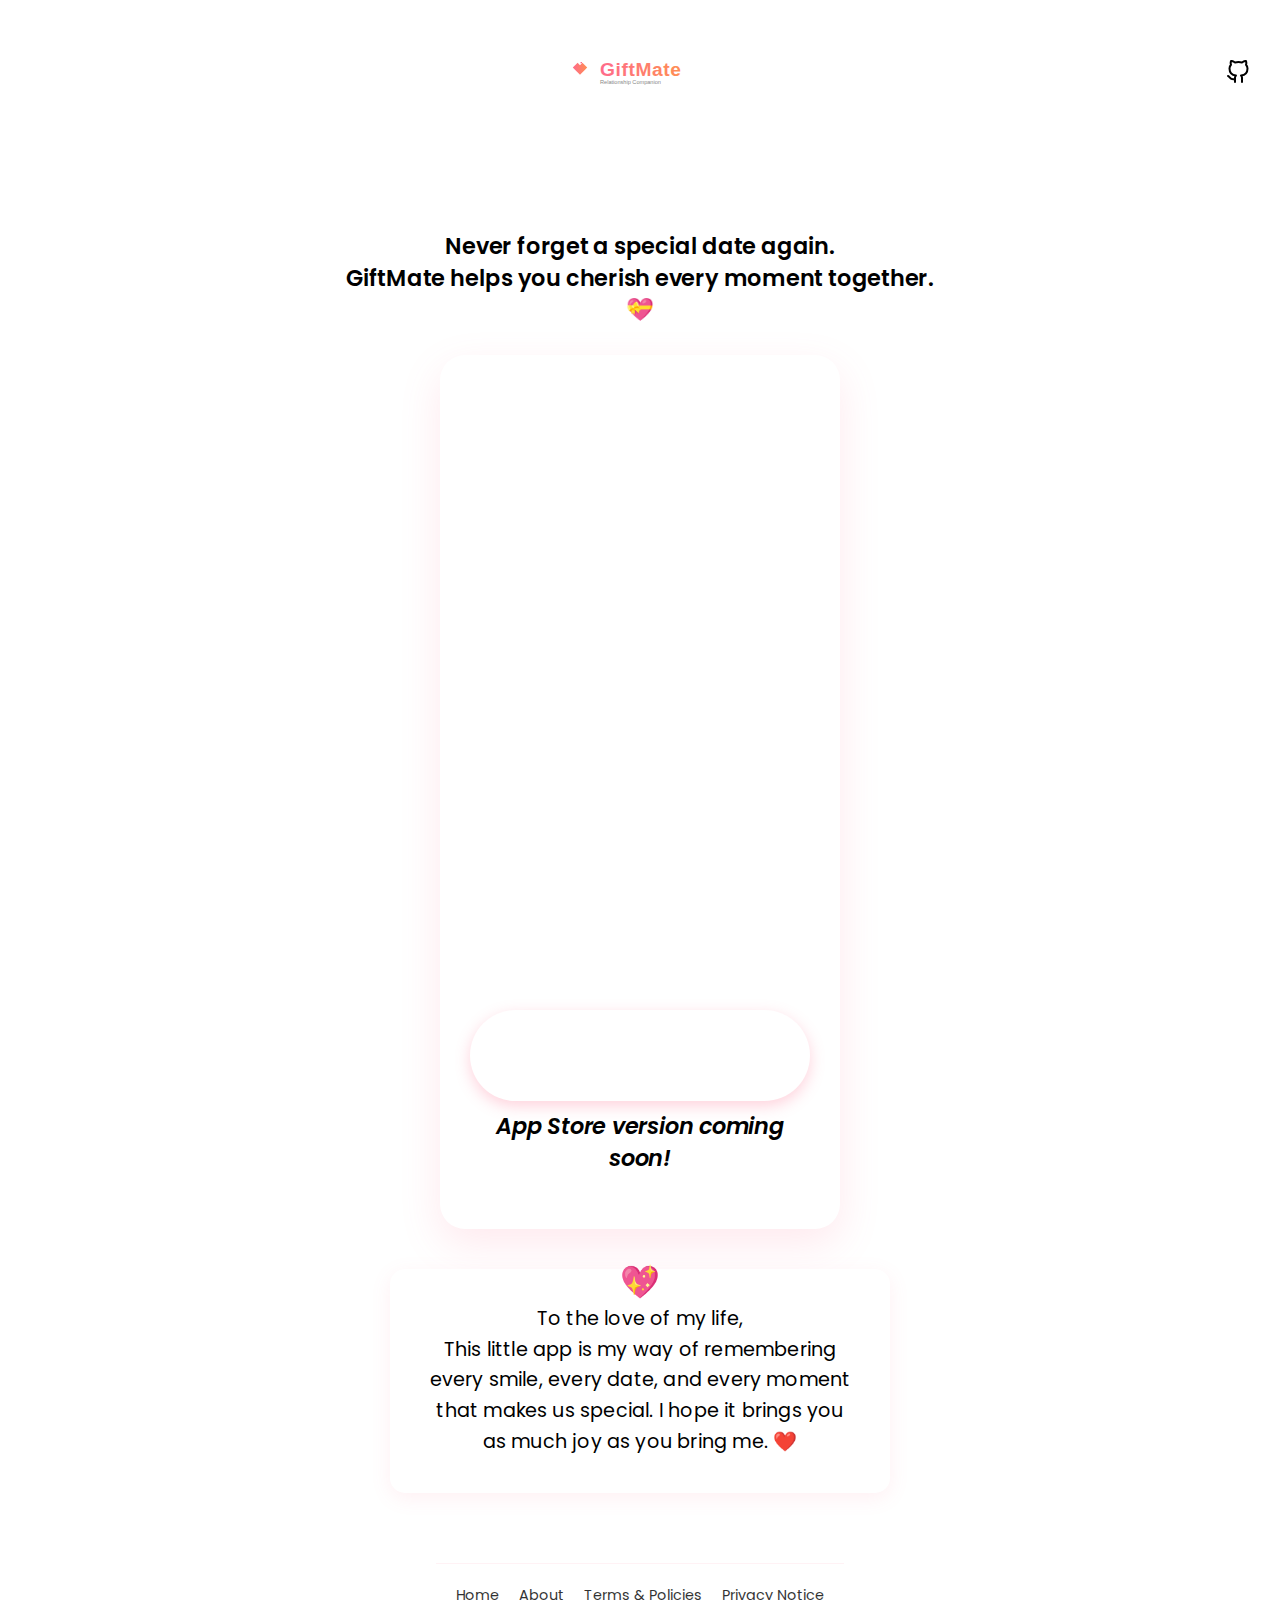
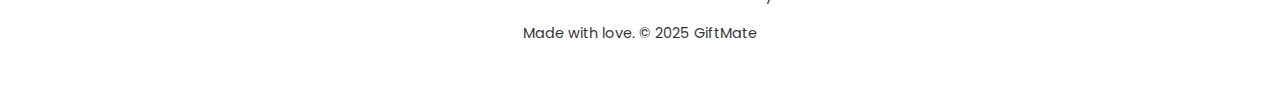
<file: Index.html>
<!DOCTYPE html>
<html lang="en">
<head>
    <meta charset="UTF-8">
    <meta name="viewport" content="width=device-width, initial-scale=1.0">
    <meta name="description" content="GiftMate - Never forget a special date again. A thoughtful app to help you cherish every moment with your loved ones.">
    <meta name="theme-color" content="#FF6B8B">
    <title>GiftMate - A Gift From My Heart</title>
    <link rel="icon" href="./assets/favicon.svg" type="image/svg+xml">
    <meta name="keywords" content="GiftMate, gift reminder, special dates, relationship app, love">
    <meta name="author" content="GiftMate Team">
    <meta property="og:title" content="GiftMate - A Gift From My Heart">
    <meta property="og:description" content="Never forget a special date again. A thoughtful app to help you cherish every moment with your loved ones.">
    <meta property="og:image" content="./assets/preview.svg">
    <meta property="og:type" content="website">
    <meta property="og:url" content="https://giftmate-page.netlify.app">
    <meta property="og:site_name" content="GiftMate">
    <meta name="twitter:card" content="summary_large_image">
    <meta name="twitter:title" content="GiftMate - A Gift From My Heart">
    <meta name="twitter:description" content="Never forget a special date again. A thoughtful app to help you cherish every moment with your loved ones.">
    <meta name="twitter:image" content="./assets/preview.svg">
    <link rel="canonical" href="https://giftmate-page.netlify.app">
    <link rel="preconnect" href="https://fonts.googleapis.com">
    <link rel="preconnect" href="https://fonts.gstatic.com" crossorigin>
    <link href="https://fonts.googleapis.com/css2?family=Playfair+Display:wght@400;700&family=Poppins:wght@400;600;700&display=swap" rel="stylesheet" media="print" onload="this.media='all'">
    <noscript>
        <link href="https://fonts.googleapis.com/css2?family=Playfair+Display:wght@400;700&family=Poppins:wght@400;600;700&display=swap" rel="stylesheet">
    </noscript>
    <link rel="stylesheet" href="./assets/styles.css">
    <link rel="preload" href="./assets/logo.svg" as="image" type="image/svg+xml">
    <link rel="preload" href="./assets/preview.svg" as="image" type="image/svg+xml">
</head>
<body>
    <header role="banner">
        <img src="./assets/logo.svg" alt="GiftMate - Your thoughtful gift reminder companion" class="logo" loading="eager" width="180" height="40">
        <h1>A Gift From My Heart</h1>
        <a href="https://github.com/johnwesleyquintero/giftmate" class="github-link" aria-label="View source code on GitHub" target="_blank" rel="noopener noreferrer">
            <img src="./assets/github.svg" alt="GitHub" class="github-icon" width="24" height="24" loading="eager">
        </a>
    </header>
    
    <main role="main">
        <section class="hero" aria-labelledby="hero-title">
            <p id="hero-title">Never forget a special date again. <br> 
               GiftMate helps you cherish every moment together. 💝</p>
            
            <div class="preview-container">
                <img src="./assets/preview.svg" alt="GiftMate App interface showing gift reminders and date tracking features" class="app-screenshot" loading="lazy" width="300" height="600" onerror="this.onerror=null; this.alt='App preview image failed to load';">
                
                <div class="download-section">
                    <a href="https://github.com/johnwesleyquintero/GiftMate-App" class="download-btn" role="button" aria-label="Download GiftMate App from GitHub" target="_blank" rel="noopener noreferrer">
                        <span aria-hidden="true">Download Pre-release Version</span>
                    </a>
                    <p class="download-note">App Store version coming soon!</p>
                </div>
        </section>
    
        <section class="love-note" aria-label="Personal Message">
            <p>To the love of my life,</p>
            <p>This little app is my way of remembering every smile, every date, and every moment that makes us special. I hope it brings you as much joy as you bring me. ❤️</p>
        </section>
    </main>
    
    <footer role="contentinfo" class="site-footer">
        <nav class="footer-nav" aria-label="Footer Navigation">
            <a href="./Index.html" class="footer-link">Home</a>
            <a href="./pages/about.html" class="footer-link">About</a>
            <a href="./pages/terms.html" class="footer-link">Terms & Policies</a>
            <a href="./pages/privacy.html" class="footer-link">Privacy Notice</a>
        </nav>
        <p>Made with love. <span aria-label="Copyright">©</span> 2025 GiftMate</p>
    </footer>
</body>
</html>
</file>
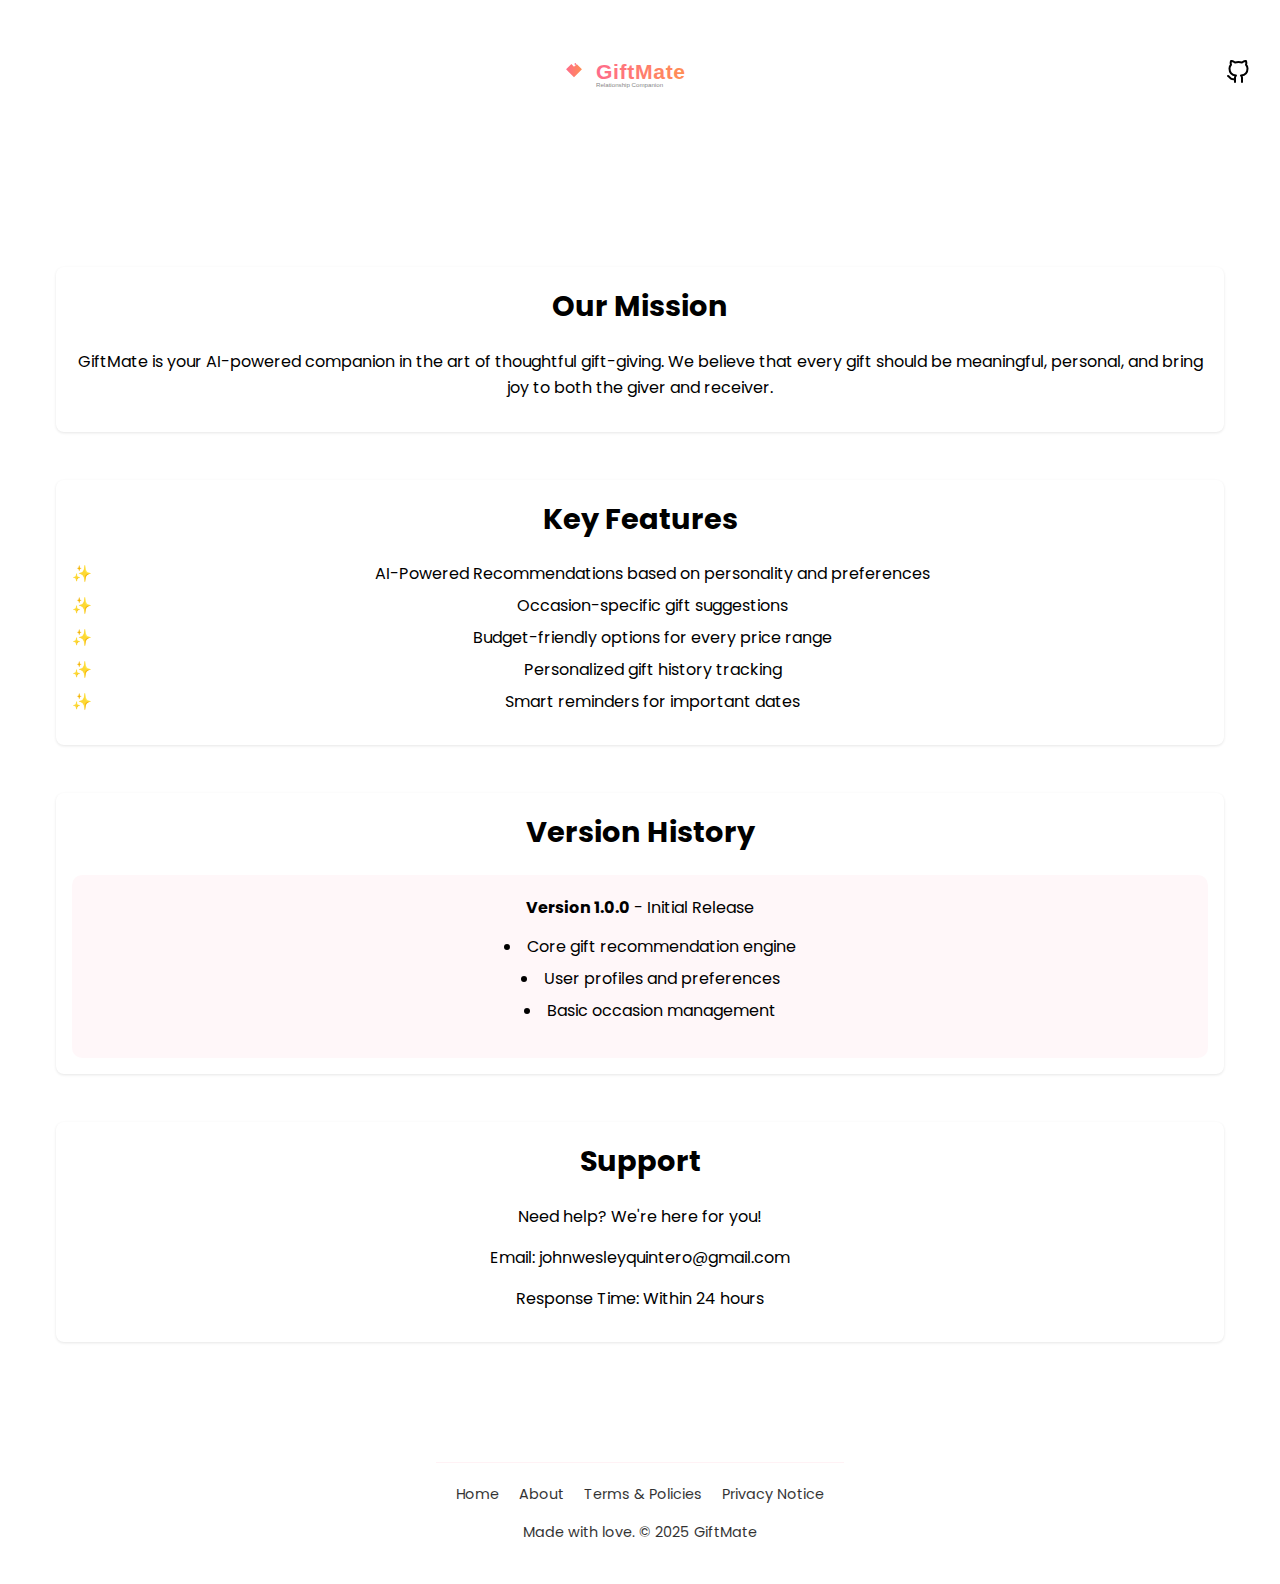
<file: pages/about.html>
<!DOCTYPE html>
<html lang="en">
<head>
    <meta charset="UTF-8">
    <meta name="viewport" content="width=device-width, initial-scale=1.0">
    <meta name="description" content="GiftMate - Never forget a special date again. A thoughtful app to help you cherish every moment with your loved ones.">
    <meta name="theme-color" content="#FF6B8B">
    <title>About GiftMate - Your AI-Powered Gift Recommendation App</title>
    <link rel="icon" href="../assets/favicon.svg" type="image/svg+xml">
    <meta name="keywords" content="GiftMate, gift reminder, special dates, relationship app, love">
    <meta name="author" content="GiftMate Team">
    <meta property="og:title" content="About GiftMate - Your AI-Powered Gift Recommendation App">
    <meta property="og:description" content="Never forget a special date again. A thoughtful app to help you cherish every moment with your loved ones.">
    <meta property="og:image" content="../assets/preview.svg">
    <meta property="og:type" content="website">
    <meta property="og:url" content="https://giftmate-dev.netlify.app/about">
    <meta property="og:site_name" content="GiftMate">
    <meta name="twitter:card" content="summary_large_image">
    <meta name="twitter:title" content="About GiftMate - Your AI-Powered Gift Recommendation App">
    <meta name="twitter:description" content="Never forget a special date again. A thoughtful app to help you cherish every moment with your loved ones.">
    <meta name="twitter:image" content="../assets/preview.svg">
    <link rel="canonical" href="https://giftmate-page.netlify.app/about">
    <link rel="preconnect" href="https://fonts.googleapis.com">
    <link rel="preconnect" href="https://fonts.gstatic.com" crossorigin>
    <link href="https://fonts.googleapis.com/css2?family=Poppins:wght@400;600;700&family=Playfair+Display:wght@700&display=swap" rel="stylesheet" media="print" onload="this.media='all'">
    <noscript>
        <link href="https://fonts.googleapis.com/css2?family=Poppins:wght@400;600;700&family=Playfair+Display:wght@700&display=swap" rel="stylesheet">
    </noscript>
    <link rel="stylesheet" href="../assets/styles.css">
    <link rel="preload" href="../assets/logo.svg" as="image" type="image/svg+xml">
    <link rel="preload" href="../assets/preview.svg" as="image" type="image/svg+xml">
</head>
<body>
    <header role="banner">
        <a href="../index.html" class="logo-link">
            <img src="../assets/logo.svg" alt="GiftMate - Your thoughtful gift reminder companion" class="logo" loading="eager" width="200" height="44">
        </a>
        <a href="https://github.com/johnwesleyquintero/giftmate" class="github-link" aria-label="View source code on GitHub" target="_blank" rel="noopener noreferrer">
            <img src="../assets/github.svg" alt="GitHub" class="github-icon" width="24" height="24" loading="eager">
        </a>
    </header>

    <main class="page-content">
        <h1>About GiftMate</h1>
        
        <section class="content-section">
            <h2>Our Mission</h2>
            <p>GiftMate is your AI-powered companion in the art of thoughtful gift-giving. We believe that every gift should be meaningful, personal, and bring joy to both the giver and receiver.</p>
        </section>

        <section class="content-section">
            <h2>Key Features</h2>
            <ul class="feature-list">
                <li>AI-Powered Recommendations based on personality and preferences</li>
                <li>Occasion-specific gift suggestions</li>
                <li>Budget-friendly options for every price range</li>
                <li>Personalized gift history tracking</li>
                <li>Smart reminders for important dates</li>
            </ul>
        </section>

        <section class="content-section">
            <h2>Version History</h2>
            <div class="version-info">
                <p><strong>Version 1.0.0</strong> - Initial Release</p>
                <ul>
                    <li>Core gift recommendation engine</li>
                    <li>User profiles and preferences</li>
                    <li>Basic occasion management</li>
                </ul>
            </div>
        </section>

        <section class="content-section">
            <h2>Support</h2>
            <p>Need help? We're here for you!</p>
            <p>Email: johnwesleyquintero@gmail.com</p>
            <p>Response Time: Within 24 hours</p>
        </section>
    </main>

    <footer role="contentinfo" class="site-footer">
        <nav class="footer-nav" aria-label="Footer Navigation">
            <a href="../Index.html" class="footer-link">Home</a>
            <a href="./about.html" class="footer-link">About</a>
            <a href="./terms.html" class="footer-link">Terms & Policies</a>
            <a href="./privacy.html" class="footer-link">Privacy Notice</a>
        </nav>
        <p>Made with love. <span aria-label="Copyright">©</span> 2025 GiftMate</p>
    </footer>
</body>
</html>
</file>
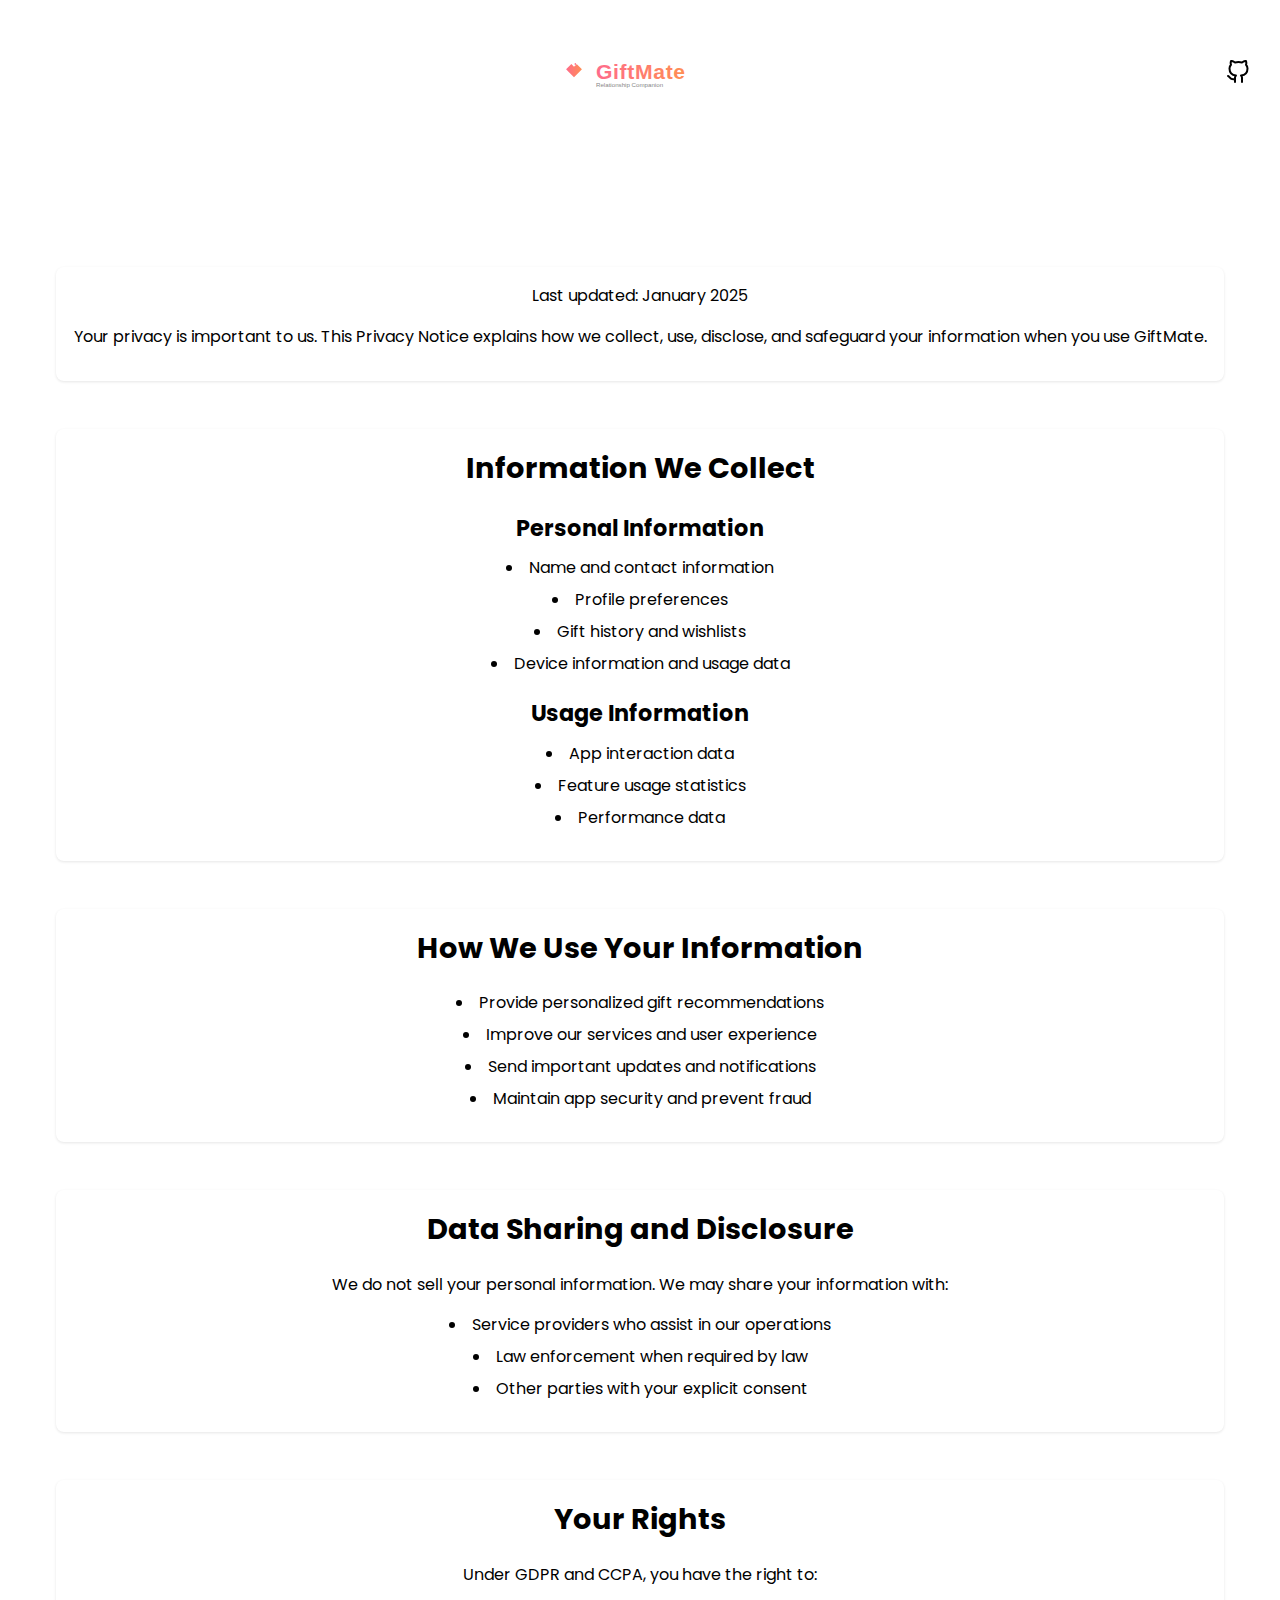
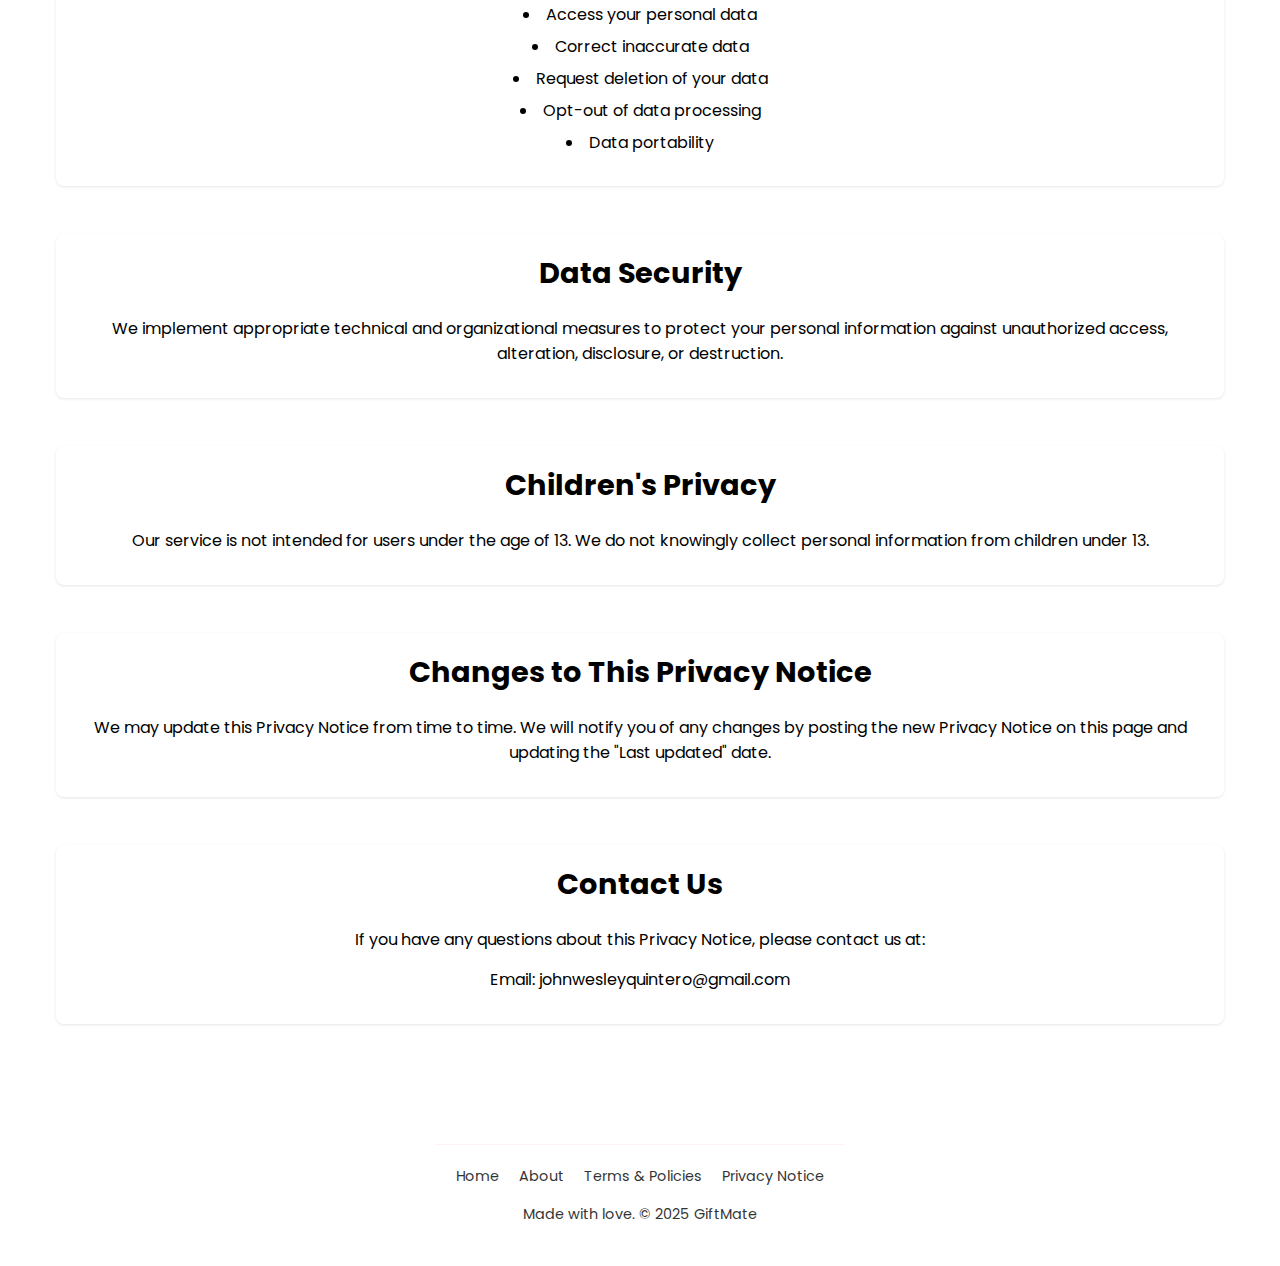
<file: pages/privacy.html>
<!DOCTYPE html>
<html lang="en">
<head>
    <meta charset="UTF-8">
    <meta name="viewport" content="width=device-width, initial-scale=1.0">
    <title>Privacy Notice - GiftMate</title>
    <link rel="stylesheet" href="../assets/styles.css">
    <link href="https://fonts.googleapis.com/css2?family=Poppins:wght@400;600;700&family=Playfair+Display:wght@700&display=swap" rel="stylesheet">
</head>
<body>
    <header role="banner">
        <a href="../index.html" class="logo-link">
            <img src="../assets/logo.svg" alt="GiftMate - Your thoughtful gift reminder companion" class="logo" loading="eager" width="200" height="44">
        </a>
        <a href="https://github.com/johnwesleyquintero/giftmate" class="github-link" aria-label="View source code on GitHub" target="_blank" rel="noopener noreferrer">
            <img src="../assets/github.svg" alt="GitHub" class="github-icon" width="24" height="24" loading="eager">
        </a>
    </header>

    <main class="page-content">
        <h1>Privacy Notice</h1>
        
        <section class="content-section">
            <p>Last updated: January 2025</p>
            <p>Your privacy is important to us. This Privacy Notice explains how we collect, use, disclose, and safeguard your information when you use GiftMate.</p>
        </section>

        <section class="content-section">
            <h2>Information We Collect</h2>
            <h3>Personal Information</h3>
            <ul>
                <li>Name and contact information</li>
                <li>Profile preferences</li>
                <li>Gift history and wishlists</li>
                <li>Device information and usage data</li>
            </ul>

            <h3>Usage Information</h3>
            <ul>
                <li>App interaction data</li>
                <li>Feature usage statistics</li>
                <li>Performance data</li>
            </ul>
        </section>

        <section class="content-section">
            <h2>How We Use Your Information</h2>
            <ul>
                <li>Provide personalized gift recommendations</li>
                <li>Improve our services and user experience</li>
                <li>Send important updates and notifications</li>
                <li>Maintain app security and prevent fraud</li>
            </ul>
        </section>

        <section class="content-section">
            <h2>Data Sharing and Disclosure</h2>
            <p>We do not sell your personal information. We may share your information with:</p>
            <ul>
                <li>Service providers who assist in our operations</li>
                <li>Law enforcement when required by law</li>
                <li>Other parties with your explicit consent</li>
            </ul>
        </section>

        <section class="content-section">
            <h2>Your Rights</h2>
            <p>Under GDPR and CCPA, you have the right to:</p>
            <ul>
                <li>Access your personal data</li>
                <li>Correct inaccurate data</li>
                <li>Request deletion of your data</li>
                <li>Opt-out of data processing</li>
                <li>Data portability</li>
            </ul>
        </section>

        <section class="content-section">
            <h2>Data Security</h2>
            <p>We implement appropriate technical and organizational measures to protect your personal information against unauthorized access, alteration, disclosure, or destruction.</p>
        </section>

        <section class="content-section">
            <h2>Children's Privacy</h2>
            <p>Our service is not intended for users under the age of 13. We do not knowingly collect personal information from children under 13.</p>
        </section>

        <section class="content-section">
            <h2>Changes to This Privacy Notice</h2>
            <p>We may update this Privacy Notice from time to time. We will notify you of any changes by posting the new Privacy Notice on this page and updating the "Last updated" date.</p>
        </section>

        <section class="content-section">
            <h2>Contact Us</h2>
            <p>If you have any questions about this Privacy Notice, please contact us at:</p>
            <p>Email: johnwesleyquintero@gmail.com</p>
        </section>
    </main>

    <footer role="contentinfo" class="site-footer">
        <nav class="footer-nav" aria-label="Footer Navigation">
            <a href="../Index.html" class="footer-link">Home</a>
            <a href="./about.html" class="footer-link">About</a>
            <a href="./terms.html" class="footer-link">Terms & Policies</a>
            <a href="./privacy.html" class="footer-link">Privacy Notice</a>
        </nav>
        <p>Made with love. <span aria-label="Copyright">©</span> 2025 GiftMate</p>
    </footer>
</body>
</html>
</file>
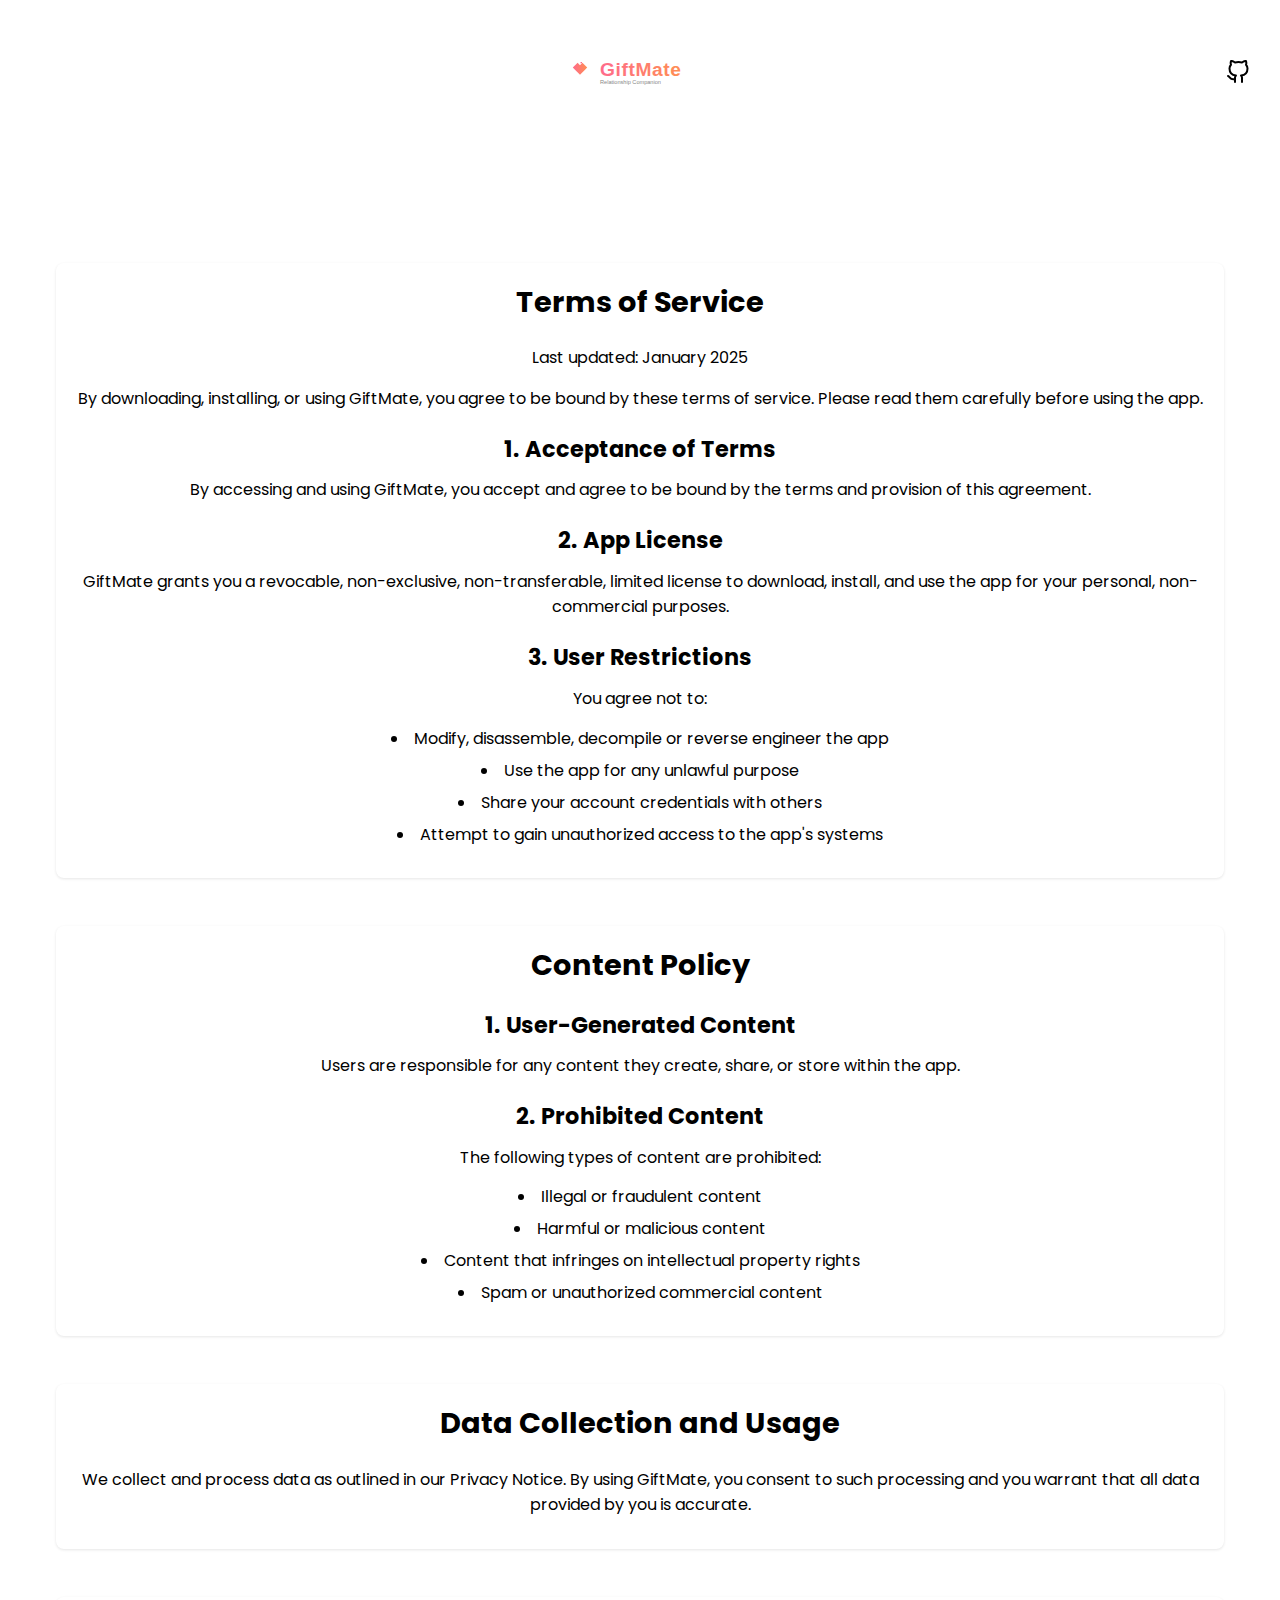
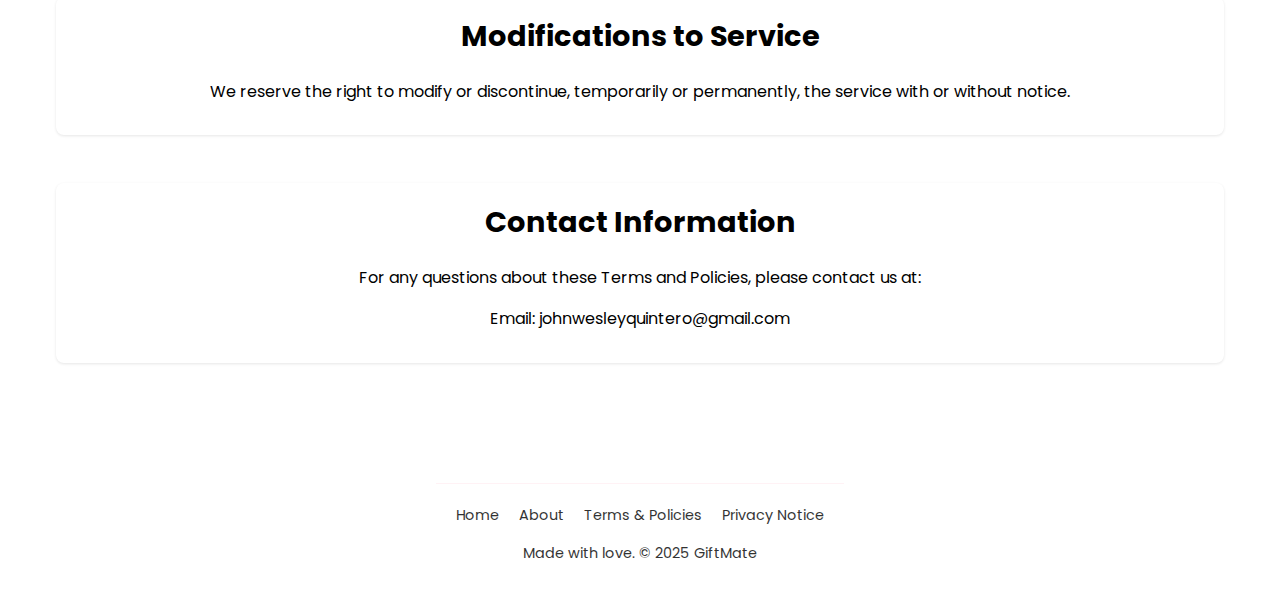
<file: pages/terms.html>
<!DOCTYPE html>
<html lang="en">
<head>
    <meta charset="UTF-8">
    <meta name="viewport" content="width=device-width, initial-scale=1.0">
    <title>Terms and Policies - GiftMate</title>
    <link rel="stylesheet" href="../assets/styles.css">
    <link href="https://fonts.googleapis.com/css2?family=Poppins:wght@400;600;700&family=Playfair+Display:wght@700&display=swap" rel="stylesheet">
</head>
<body>
    <header role="banner">
        <a href="../index.html" class="logo-link">
            <img src="../assets/logo.svg" alt="GiftMate - Your thoughtful gift reminder companion" class="logo" loading="eager" width="180" height="40">
        </a>
        <a href="https://github.com/johnwesleyquintero/giftmate" class="github-link" aria-label="View source code on GitHub" target="_blank" rel="noopener noreferrer">
            <img src="../assets/github.svg" alt="GitHub" class="github-icon" width="24" height="24" loading="eager">
        </a>
    </header>

    <main class="page-content">
        <h1>Terms and Policies</h1>
        
        <section class="content-section">
            <h2>Terms of Service</h2>
            <p>Last updated: January 2025</p>
            <p>By downloading, installing, or using GiftMate, you agree to be bound by these terms of service. Please read them carefully before using the app.</p>
            
            <h3>1. Acceptance of Terms</h3>
            <p>By accessing and using GiftMate, you accept and agree to be bound by the terms and provision of this agreement.</p>

            <h3>2. App License</h3>
            <p>GiftMate grants you a revocable, non-exclusive, non-transferable, limited license to download, install, and use the app for your personal, non-commercial purposes.</p>

            <h3>3. User Restrictions</h3>
            <p>You agree not to:</p>
            <ul>
                <li>Modify, disassemble, decompile or reverse engineer the app</li>
                <li>Use the app for any unlawful purpose</li>
                <li>Share your account credentials with others</li>
                <li>Attempt to gain unauthorized access to the app's systems</li>
            </ul>
        </section>

        <section class="content-section">
            <h2>Content Policy</h2>
            <h3>1. User-Generated Content</h3>
            <p>Users are responsible for any content they create, share, or store within the app.</p>

            <h3>2. Prohibited Content</h3>
            <p>The following types of content are prohibited:</p>
            <ul>
                <li>Illegal or fraudulent content</li>
                <li>Harmful or malicious content</li>
                <li>Content that infringes on intellectual property rights</li>
                <li>Spam or unauthorized commercial content</li>
            </ul>
        </section>

        <section class="content-section">
            <h2>Data Collection and Usage</h2>
            <p>We collect and process data as outlined in our Privacy Notice. By using GiftMate, you consent to such processing and you warrant that all data provided by you is accurate.</p>
        </section>

        <section class="content-section">
            <h2>Modifications to Service</h2>
            <p>We reserve the right to modify or discontinue, temporarily or permanently, the service with or without notice.</p>
        </section>

        <section class="content-section">
            <h2>Contact Information</h2>
            <p>For any questions about these Terms and Policies, please contact us at:</p>
            <p>Email: johnwesleyquintero@gmail.com</p>
        </section>
    </main>

    <footer role="contentinfo" class="site-footer">
        <nav class="footer-nav" aria-label="Footer Navigation">
            <a href="../Index.html" class="footer-link">Home</a>
            <a href="./about.html" class="footer-link">About</a>
            <a href="./terms.html" class="footer-link">Terms & Policies</a>
            <a href="./privacy.html" class="footer-link">Privacy Notice</a>
        </nav>
        <p>Made with love. <span aria-label="Copyright">©</span> 2025 GiftMate</p>
    </footer>
</body>
</html>
</file>
<file: assets/styles.css>
:root {
  --primary-color: #FF6B8B;
  --secondary-color: #4A90E2;
  --text-color: #2D3748;
  --background-color: #FFFFFF;
  --success-color: #48BB78;
  --error-color: #F56565;
  --transition-timing: 0.2s;
  --max-content-width: 1200px;
  --spacing-unit: 1rem;
}

@media (prefers-reduced-motion: reduce) {
  :root {
    --transition-timing: 0s;
  }
}

@keyframes fadeIn {
    from { opacity: 0; transform: translateY(10px); }
    to { opacity: 1; transform: translateY(0); }
}

* {
    margin: 0;
    padding: 0;
    box-sizing: border-box;
    font-family: 'Poppins', sans-serif;
}

body {
    background: linear-gradient(135deg, var(--white), #FFE6EE);
    color: var(--text);
    min-height: 100vh;
    display: flex;
    flex-direction: column;
    align-items: center;
    text-align: center;
    padding: 20px;
    line-height: 1.6;
}

header {
    margin: 30px 0;
    position: relative;
    width: 100%;
}

.github-link {
    position: absolute;
    top: 0;
    right: 0;
    padding: 10px;
    transition: transform 0.3s ease;
}

.github-link:hover {
    transform: scale(1.1);
}

.github-icon {
    width: 24px;
    height: 24px;
    stroke: var(--pink-dark);
    transition: stroke 0.3s ease;
}

@media (max-width: 600px) {
    .github-icon {
        width: 20px;
        height: 20px;
    }
}

.logo {
    width: 220px;
    margin-bottom: 10px;
    transition: transform 0.3s ease;
}

.logo:hover {
    transform: scale(1.05);
}

h1 {
    font-size: 2.8rem;
    margin: 20px 0;
    background: linear-gradient(to right, var(--pink-dark), var(--peach));
    -webkit-background-clip: text;
    -webkit-text-fill-color: transparent;
    font-weight: 700;
    letter-spacing: -0.02em;
    line-height: 1.2;
}

.hero {
    max-width: 600px;
    margin: 0 auto 40px;
}

.hero p {
    font-size: 1.4rem;
    margin-bottom: 20px;
    animation: fadeIn 1s ease-out;
    font-weight: 600;
    line-height: 1.4;
    letter-spacing: -0.01em;
}

.preview-container {
    background: white;
    padding: 30px;
    border-radius: 25px;
    box-shadow: 0 15px 40px rgba(255, 107, 139, 0.15);
    margin: 30px auto;
    max-width: 400px;
    display: flex;
    flex-direction: column;
    align-items: center;
    transform: translateY(0);
    transition: transform 0.3s ease, box-shadow 0.3s ease;
}

.preview-container:hover {
    transform: translateY(-5px);
    box-shadow: 0 20px 50px rgba(255, 107, 139, 0.2);
}

.app-screenshot {
    width: 100%;
    max-width: 300px;
    border-radius: 20px;
    margin: 0;
    border: 8px solid var(--white);
    transition: transform 0.3s ease;
    opacity: 0;
    animation: fadeIn 0.5s ease-out forwards;
}

.app-screenshot:hover {
    transform: scale(1.02);
}

.download-section {
    display: flex;
    flex-direction: column;
    align-items: center;
    margin: 25px 0 5px;
}

.download-note {
    font-size: 0.9rem;
    color: var(--pink-dark);
    margin-top: 10px;
    font-style: italic;
}

.download-btn {
    display: inline-block;
    background: linear-gradient(to right, var(--pink-dark), var(--peach));
    color: white;
    padding: 16px 32px;
    border-radius: 50px;
    text-decoration: none;
    font-weight: 600;
    font-size: 1.15rem;
    letter-spacing: 0.02em;
    box-shadow: 0 5px 15px rgba(255, 107, 139, 0.3);
    transition: transform 0.3s, box-shadow 0.3s;
    position: relative;
    overflow: hidden;
}

.download-btn::before {
    content: '';
    position: absolute;
    top: 0;
    left: -100%;
    width: 100%;
    height: 100%;
    background: linear-gradient(120deg, transparent, rgba(255,255,255,0.3), transparent);
    transition: 0.5s;
}

.download-btn:hover {
    transform: translateY(-3px);
    box-shadow: 0 8px 20px rgba(255, 107, 139, 0.4);
}

.download-btn:hover::before {
    left: 100%;
}

.download-btn:focus {
    outline: none;
    box-shadow: 0 0 0 3px rgba(255, 107, 139, 0.5);
}

.love-note {
    background: white;
    padding: 35px;
    border-radius: 15px;
    max-width: 500px;
    margin: 30px auto;
    box-shadow: 0 5px 20px rgba(255, 107, 139, 0.1);
    position: relative;
    transition: transform 0.3s ease;
    font-family: 'Playfair Display', serif;
    font-size: 1.2rem;
    line-height: 1.6;
    letter-spacing: 0.01em;
}

.love-note:hover {
    transform: translateY(-3px);
}

.love-note::before {
    content: "💖";
    position: absolute;
    top: -15px;
    left: 50%;
    transform: translateX(-50%);
    font-size: 2rem;
    animation: pulse 2s infinite;
}

footer {
    margin-top: 40px;
    color: var(--pink-dark);
    font-size: 0.9rem;
    opacity: 0.8;
    transition: opacity 0.3s ease;
    padding: 20px;
    border-top: 1px solid rgba(255, 107, 139, 0.1);
}

footer:hover {
    opacity: 1;
}

.footer-nav {
    display: flex;
    justify-content: center;
    gap: 20px;
    margin-bottom: 15px;
}

.footer-link {
    color: var(--pink-dark);
    text-decoration: none;
    transition: color 0.3s ease;
}

.footer-link:hover {
    color: var(--text);
}

.page-content {
    max-width: var(--max-content-width);
    margin: 0 auto;
    padding: calc(var(--spacing-unit) * 2) var(--spacing-unit);
}

.content-section {
    margin-bottom: calc(var(--spacing-unit) * 3);
    background: var(--background-color);
    border-radius: 8px;
    padding: var(--spacing-unit);
    box-shadow: 0 1px 3px rgba(0,0,0,0.1);
    transition: box-shadow var(--transition-timing);
}

.content-section h2 {
    color: var(--pink-dark);
    margin-bottom: 20px;
    font-size: 1.8rem;
}

.content-section h3 {
    color: var(--text);
    margin: 20px 0 10px;
    font-size: 1.4rem;
}

.content-section p {
    margin-bottom: 15px;
    line-height: 1.6;
}

.content-section ul {
    list-style-position: inside;
    margin-bottom: 15px;
}

.content-section li {
    margin-bottom: 8px;
    line-height: 1.5;
}

.feature-list {
    list-style: none;
}

.feature-list li {
    padding-left: 25px;
    position: relative;
}

.feature-list li:before {
    content: "✨";
    position: absolute;
    left: 0;
    color: var(--pink-dark);
}

.version-info {
    background: rgba(255, 107, 139, 0.05);
    padding: 20px;
    border-radius: 10px;
    margin-top: 10px;
}

.version-info ul {
    margin-left: 20px;
    margin-top: 10px;
}

@keyframes fadeIn {
    from { opacity: 0; transform: translateY(20px); }
    to { opacity: 1; transform: translateY(0); }
}

@keyframes pulse {
    0% { transform: translateX(-50%) scale(1); }
    50% { transform: translateX(-50%) scale(1.1); }
    100% { transform: translateX(-50%) scale(1); }
}

/* Responsive adjustments */
@media (max-width: 600px) {
    h1 {
        font-size: 2rem;
    }
    .logo {
        width: 180px;
    }
    .hero p {
        font-size: 1.1rem;
    }
    .download-btn {
        padding: 12px 25px;
        font-size: 1rem;
    }
}

/* High contrast mode */
@media (prefers-contrast: high) {
    :root {
        --pink-dark: #D14D6E;
        --text: #2A1B24;
    }
    .download-btn {
        background: var(--pink-dark);
    }
}

/* Reduced motion preferences */
@media (prefers-reduced-motion: reduce) {
    * {
        animation: none !important;
        transition: none !important;
    }
}

button, .button {
  transition: 
    background-color var(--transition-timing),
    transform var(--transition-timing);
}

button:focus-visible,
a:focus-visible {
  outline: 2px solid var(--primary-color);
  outline-offset: 2px;
}

@media (max-width: 768px) {
  .page-content {
    padding: var(--spacing-unit);
  }
  
  .content-section {
    margin-bottom: calc(var(--spacing-unit) * 2);
  }
}

@media (max-width: 480px) {
  :root {
    --spacing-unit: 0.75rem;
  }
}
</file>
